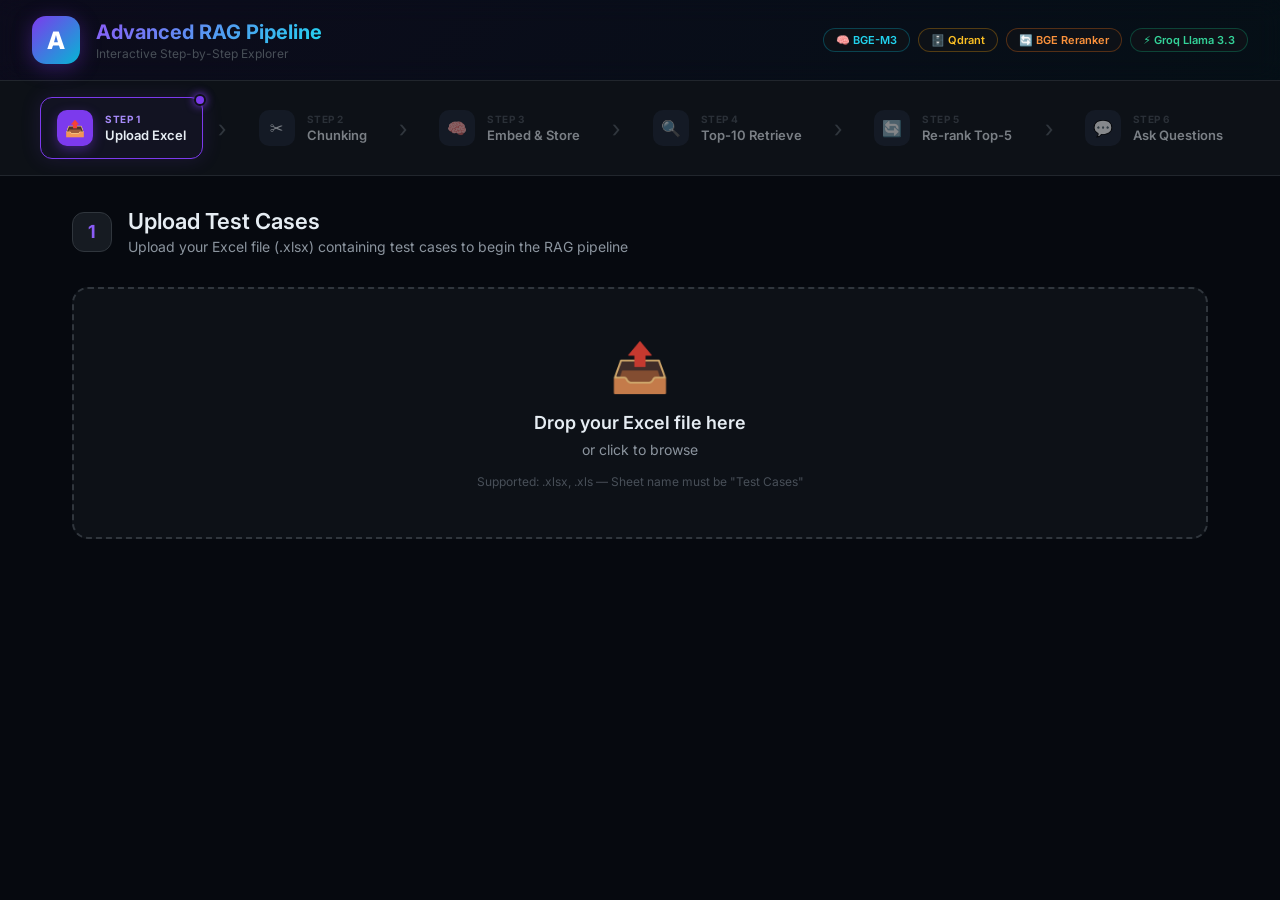
<file: index.html>
<!DOCTYPE html>
<html lang="en">
<head>
<meta charset="UTF-8">
<meta name="viewport" content="width=device-width,initial-scale=1.0">
<meta name="description" content="Advanced RAG Pipeline Explorer — Interactive step-by-step visualization of BGE-M3 + Qdrant + BGE Reranker + Groq LLM">
<title>Advanced RAG Pipeline Explorer</title>
<link href="https://fonts.googleapis.com/css2?family=Inter:wght@300;400;500;600;700;800&display=swap" rel="stylesheet">
<link rel="stylesheet" href="/styles.css">
</head>
<body>

<!-- ═══ HEADER ═══ -->
<header class="header" id="appHeader">
  <div class="logo">A</div>
  <div>
    <h1>Advanced RAG Pipeline</h1>
    <p class="header-sub">Interactive Step-by-Step Explorer</p>
  </div>
  <div class="tech-badges">
    <span class="tech-badge e">🧠 BGE-M3</span>
    <span class="tech-badge d">🗄️ Qdrant</span>
    <span class="tech-badge r">🔄 BGE Reranker</span>
    <span class="tech-badge l">⚡ Groq Llama 3.3</span>
  </div>
</header>

<!-- ═══ PIPELINE STEPPER ═══ -->
<nav class="stepper-bar" id="stepperBar">
  <div class="stepper">
    <div class="step active" id="step-1" data-step="1" onclick="goToStep(1)">
      <div class="step-icon">📤</div>
      <div class="step-info">
        <div class="step-label">Step 1</div>
        <div class="step-desc">Upload Excel</div>
      </div>
      <div class="step-status" id="status-1"></div>
    </div>
    <div class="step-arrow">›</div>
    <div class="step" id="step-2" data-step="2" onclick="goToStep(2)">
      <div class="step-icon">✂️</div>
      <div class="step-info">
        <div class="step-label">Step 2</div>
        <div class="step-desc">Chunking</div>
      </div>
      <div class="step-status" id="status-2"></div>
    </div>
    <div class="step-arrow">›</div>
    <div class="step" id="step-3" data-step="3" onclick="goToStep(3)">
      <div class="step-icon">🧠</div>
      <div class="step-info">
        <div class="step-label">Step 3</div>
        <div class="step-desc">Embed & Store</div>
      </div>
      <div class="step-status" id="status-3"></div>
    </div>
    <div class="step-arrow">›</div>
    <div class="step" id="step-4" data-step="4" onclick="goToStep(4)">
      <div class="step-icon">🔍</div>
      <div class="step-info">
        <div class="step-label">Step 4</div>
        <div class="step-desc">Top-10 Retrieve</div>
      </div>
      <div class="step-status" id="status-4"></div>
    </div>
    <div class="step-arrow">›</div>
    <div class="step" id="step-5" data-step="5" onclick="goToStep(5)">
      <div class="step-icon">🔄</div>
      <div class="step-info">
        <div class="step-label">Step 5</div>
        <div class="step-desc">Re-rank Top-5</div>
      </div>
      <div class="step-status" id="status-5"></div>
    </div>
    <div class="step-arrow">›</div>
    <div class="step" id="step-6" data-step="6" onclick="goToStep(6)">
      <div class="step-icon">💬</div>
      <div class="step-info">
        <div class="step-label">Step 6</div>
        <div class="step-desc">Ask Questions</div>
      </div>
      <div class="step-status" id="status-6"></div>
    </div>
  </div>
</nav>

<!-- ═══ MAIN CONTENT ═══ -->
<main class="main-content" id="mainContent">

  <!-- ──────── STEP 1: Upload ──────── -->
  <section class="stage active" id="stage-1">
    <div class="stage-header">
      <div class="stage-number">1</div>
      <div>
        <h2>Upload Test Cases</h2>
        <p class="stage-sub">Upload your Excel file (.xlsx) containing test cases to begin the RAG pipeline</p>
      </div>
    </div>
    <div class="upload-zone" id="uploadZone">
      <div class="upload-inner" id="uploadInner">
        <div class="upload-icon">📤</div>
        <h3>Drop your Excel file here</h3>
        <p>or click to browse</p>
        <p class="upload-hint">Supported: .xlsx, .xls — Sheet name must be "Test Cases"</p>
        <input type="file" id="fileInput" accept=".xlsx,.xls" style="display:none">
      </div>
      <div class="upload-progress" id="uploadProgress" style="display:none">
        <div class="loader-ring"></div>
        <p id="uploadStatusText">Uploading and parsing...</p>
      </div>
    </div>
    <div class="upload-result" id="uploadResult" style="display:none">
      <div class="result-card success">
        <div class="result-icon">✅</div>
        <div class="result-body">
          <h3 id="uploadFileName"></h3>
          <div class="result-stats" id="uploadStats"></div>
        </div>
      </div>
      <button class="btn-next" id="btnNext1" onclick="goToStep(2)">
        Next: View Chunking →
      </button>
    </div>
  </section>

  <!-- ──────── STEP 2: Chunking ──────── -->
  <section class="stage" id="stage-2">
    <div class="stage-header">
      <div class="stage-number">2</div>
      <div>
        <h2>Chunking Strategy</h2>
        <p class="stage-sub">Each test case = 1 structured chunk. View how raw Excel rows are transformed into embeddable text chunks.</p>
      </div>
    </div>
    <div class="chunking-overview" id="chunkingOverview"></div>
    <div class="chunk-grid" id="chunkGrid"></div>
    <button class="btn-next" id="btnNext2" onclick="goToStep(3)" style="display:none">
      Next: Embed & Store in Vector DB →
    </button>
  </section>

  <!-- ──────── STEP 3: Embed & Store ──────── -->
  <section class="stage" id="stage-3">
    <div class="stage-header">
      <div class="stage-number">3</div>
      <div>
        <h2>Embed & Store in Qdrant</h2>
        <p class="stage-sub">Generate BGE-M3 embeddings (1024-dim dense vectors) and store in Qdrant vector database</p>
      </div>
    </div>
    <div class="embed-action" id="embedAction">
      <div class="embed-info-card">
        <div class="embed-row">
          <span class="embed-label">Embedding Model</span>
          <span class="embed-value">BAAI/bge-m3</span>
        </div>
        <div class="embed-row">
          <span class="embed-label">Vector Dimension</span>
          <span class="embed-value">1024</span>
        </div>
        <div class="embed-row">
          <span class="embed-label">Vector DB</span>
          <span class="embed-value">Qdrant (local, embedded)</span>
        </div>
        <div class="embed-row">
          <span class="embed-label">Distance Metric</span>
          <span class="embed-value">Cosine Similarity</span>
        </div>
      </div>
      <button class="btn-primary" id="btnEmbed" onclick="embedAndStore()">
        🧠 Start Embedding & Storage
      </button>
      <p class="embed-note">⏱️ This may take several minutes for large datasets (first run downloads ~1.3GB model)</p>
    </div>
    <div class="embed-progress" id="embedProgress" style="display:none">
      <div class="loader-ring large"></div>
      <h3 id="embedStatusText">Loading BGE-M3 model...</h3>
      <p class="embed-sub" id="embedSubText">This is a one-time download (~1.3GB). Subsequent runs will be faster.</p>
    </div>
    <div class="embed-result" id="embedResult" style="display:none"></div>
    <button class="btn-next" id="btnNext3" onclick="goToStep(4)" style="display:none">
      Next: Query & Retrieve Top-10 →
    </button>
  </section>

  <!-- ──────── STEP 4: Top-10 Retrieval ──────── -->
  <section class="stage" id="stage-4">
    <div class="stage-header">
      <div class="stage-number">4</div>
      <div>
        <h2>Vector Search — Top 10 Retrieval</h2>
        <p class="stage-sub">Enter a query to embed with BGE-M3 and retrieve the top 10 most similar test cases from Qdrant</p>
      </div>
    </div>
    <div class="search-box">
      <div class="search-input-wrap">
        <textarea id="searchQuery" placeholder="e.g. Which test cases cover SSO login with error handling?"></textarea>
        <button class="btn-search" id="btnSearch" onclick="performSearch()">🔍 Search Qdrant</button>
      </div>
    </div>
    <div class="search-results" id="searchResults"></div>
    <button class="btn-next" id="btnNext4" onclick="goToStep(5)" style="display:none">
      Next: Re-rank with Cross-Encoder →
    </button>
  </section>

  <!-- ──────── STEP 5: Re-ranking ──────── -->
  <section class="stage" id="stage-5">
    <div class="stage-header">
      <div class="stage-number">5</div>
      <div>
        <h2>Cross-Encoder Re-ranking — Top 5</h2>
        <p class="stage-sub">BGE-reranker-v2-m3 rescores (query, document) pairs to refine the top 10 down to the most relevant 5</p>
      </div>
    </div>
    <div class="rerank-action" id="rerankAction">
      <div class="rerank-info-card">
        <div class="embed-row">
          <span class="embed-label">Re-ranker Model</span>
          <span class="embed-value">BAAI/bge-reranker-v2-m3</span>
        </div>
        <div class="embed-row">
          <span class="embed-label">Input</span>
          <span class="embed-value">Top 10 from Vector Search</span>
        </div>
        <div class="embed-row">
          <span class="embed-label">Output</span>
          <span class="embed-value">Top 5 (re-scored by relevance)</span>
        </div>
      </div>
      <button class="btn-primary rerank" id="btnRerank" onclick="performRerank()">
        🔄 Re-rank with Cross-Encoder
      </button>
    </div>
    <div class="rerank-results" id="rerankResults"></div>
    <button class="btn-next" id="btnNext5" onclick="goToStep(6)" style="display:none">
      Next: Ask Questions (Full Pipeline) →
    </button>
  </section>

  <!-- ──────── STEP 6: Q&A ──────── -->
  <section class="stage" id="stage-6">
    <div class="stage-header">
      <div class="stage-number">6</div>
      <div>
        <h2>Ask Questions — Full RAG Pipeline</h2>
        <p class="stage-sub">Your query flows through the entire pipeline: BGE-M3 → Qdrant → BGE Reranker → Groq LLM</p>
      </div>
    </div>
    <div class="qa-section">
      <div class="qa-input-wrap">
        <textarea id="qaInput" placeholder="Ask anything about your test cases...&#10;e.g. What test cases cover password reset functionality?"></textarea>
        <button class="btn-ask" id="btnAsk" onclick="askQuestion()">
          <span>⚡</span> Ask
        </button>
      </div>
      <div class="qa-results" id="qaResults">
        <div class="qa-empty">
          <div class="qa-empty-icon">🧪</div>
          <p>Your query will flow through the entire Advanced RAG pipeline:</p>
          <div class="pipeline-mini">
            <span>Query</span> → <span>BGE-M3</span> → <span>Qdrant</span> → <span>Top-10</span> → <span>Reranker</span> → <span>Top-5</span> → <span>Groq LLM</span> → <span>Answer</span>
          </div>
        </div>
      </div>
    </div>
  </section>

</main>

<script src="/script.js"></script>
</body>
</html>
</file>
<file: styles.css>
/* ═══════════════════════════════════════════════════════════
   Advanced RAG Pipeline — Premium Dark UI
   ═══════════════════════════════════════════════════════════ */
:root {
  --bg: #06090f;
  --surface: #0d1117;
  --surface2: #161b22;
  --surface3: #1c2333;
  --border: #21262d;
  --border2: #30363d;
  
  --accent: #7c3aed;
  --accent2: #8b5cf6;
  --accent3: #a78bfa;
  
  --green: #10b981;
  --green2: #34d399;
  
  --amber: #f59e0b;
  --amber2: #fbbf24;
  
  --rose: #f43f5e;
  --rose2: #fb7185;
  
  --cyan: #06b6d4;
  --cyan2: #22d3ee;
  
  --orange: #f97316;
  --orange2: #fb923c;
  
  --text: #e6edf3;
  --text2: #8b949e;
  --text3: #484f58;
  
  --radius: 12px;
}

* { margin: 0; padding: 0; box-sizing: border-box; }

body {
  font-family: 'Inter', system-ui, sans-serif;
  background: var(--bg);
  color: var(--text);
  min-height: 100vh;
  display: flex;
  flex-direction: column;
}

/* ── Header ── */
.header {
  padding: 16px 32px;
  display: flex;
  align-items: center;
  gap: 16px;
  border-bottom: 1px solid var(--border);
  background: linear-gradient(135deg, rgba(124,58,237,.06), rgba(6,182,212,.04));
  backdrop-filter: blur(12px);
  position: sticky;
  top: 0;
  z-index: 100;
}
.logo {
  width: 48px;
  height: 48px;
  border-radius: 14px;
  background: linear-gradient(135deg, var(--accent), var(--cyan));
  display: flex;
  align-items: center;
  justify-content: center;
  font-size: 24px;
  font-weight: 800;
  color: #fff;
  box-shadow: 0 4px 20px rgba(124,58,237,.35);
}
.header h1 {
  font-size: 20px;
  font-weight: 700;
  background: linear-gradient(135deg, var(--accent2), var(--cyan2));
  -webkit-background-clip: text;
  -webkit-text-fill-color: transparent;
}
.header-sub {
  font-size: 12px;
  color: var(--text3);
  margin-top: 2px;
}
.tech-badges {
  margin-left: auto;
  display: flex;
  gap: 8px;
  flex-wrap: wrap;
}
.tech-badge {
  font-size: 11px;
  padding: 4px 12px;
  border-radius: 20px;
  font-weight: 600;
  border: 1px solid var(--border);
  background: var(--surface);
  white-space: nowrap;
}
.tech-badge.e { color: var(--cyan2); border-color: rgba(6,182,212,.3); }
.tech-badge.r { color: var(--orange2); border-color: rgba(249,115,22,.3); }
.tech-badge.l { color: var(--green2); border-color: rgba(16,185,129,.3); }
.tech-badge.d { color: var(--amber2); border-color: rgba(245,158,11,.3); }

/* ── Stepper Nav ── */
.stepper-bar {
  background: var(--surface);
  border-bottom: 1px solid var(--border);
  padding: 16px 32px;
  overflow-x: auto;
}
.stepper {
  display: flex;
  align-items: center;
  justify-content: space-between;
  min-width: 800px;
  max-width: 1200px;
  margin: 0 auto;
}
.step {
  display: flex;
  align-items: center;
  gap: 12px;
  padding: 12px 16px;
  border-radius: 12px;
  border: 1px solid transparent;
  opacity: 0.5;
  transition: all 0.3s ease;
  position: relative;
  cursor: pointer;
}
.step:hover {
  background: var(--surface2);
  opacity: 0.8;
}
.step.active {
  opacity: 1;
  border-color: var(--accent);
  background: rgba(124,58,237,0.05);
  box-shadow: 0 0 20px rgba(124,58,237,0.15);
}
.step.completed {
  opacity: 0.8;
  border-color: var(--green);
}
.step.completed .step-icon {
  background: rgba(16,185,129,0.15);
  color: var(--green);
}
.step-icon {
  width: 36px;
  height: 36px;
  border-radius: 10px;
  background: var(--surface3);
  display: flex;
  align-items: center;
  justify-content: center;
  font-size: 16px;
  transition: all 0.3s;
}
.step.active .step-icon {
  background: var(--accent);
  color: white;
  box-shadow: 0 4px 12px rgba(124,58,237,0.4);
}
.step-info {
  display: flex;
  flex-direction: column;
}
.step-label {
  font-size: 10px;
  text-transform: uppercase;
  font-weight: 700;
  color: var(--text3);
  letter-spacing: 0.5px;
}
.step.active .step-label { color: var(--accent3); }
.step.completed .step-label { color: var(--green2); }
.step-desc {
  font-size: 13px;
  font-weight: 600;
  color: var(--text);
  margin-top: 2px;
}
.step-arrow {
  color: var(--border2);
  font-size: 24px;
}
.step-status {
  position: absolute;
  top: -4px;
  right: -4px;
  width: 12px;
  height: 12px;
  border-radius: 50%;
  border: 2px solid var(--surface);
  display: none;
}
.step.completed .step-status {
  display: block;
  background: var(--green);
}
.step.active .step-status {
  display: block;
  background: var(--accent);
  box-shadow: 0 0 8px var(--accent);
}

/* ── Main Content ── */
.main-content {
  flex: 1;
  padding: 32px;
  max-width: 1200px;
  margin: 0 auto;
  width: 100%;
  position: relative;
}
.stage {
  display: none;
  animation: fadeIn 0.4s ease-out forwards;
}
.stage.active {
  display: block;
}
@keyframes fadeIn {
  from { opacity: 0; transform: translateY(10px); }
  to { opacity: 1; transform: translateY(0); }
}

.stage-header {
  display: flex;
  align-items: center;
  gap: 16px;
  margin-bottom: 32px;
}
.stage-number {
  width: 40px;
  height: 40px;
  border-radius: 12px;
  background: var(--surface2);
  border: 1px solid var(--border2);
  display: flex;
  align-items: center;
  justify-content: center;
  font-size: 18px;
  font-weight: 700;
  color: var(--accent2);
}
.stage-header h2 {
  font-size: 22px;
  font-weight: 600;
  color: var(--text);
}
.stage-sub {
  font-size: 14px;
  color: var(--text2);
  margin-top: 4px;
}

/* ── Components ── */
.btn-next {
  display: inline-flex;
  align-items: center;
  gap: 8px;
  padding: 12px 24px;
  background: var(--surface2);
  border: 1px solid var(--border2);
  color: var(--text);
  border-radius: 8px;
  font-size: 14px;
  font-weight: 600;
  cursor: pointer;
  transition: all 0.3s;
  margin-top: 24px;
}
.btn-next:hover {
  background: var(--surface3);
  border-color: var(--accent2);
  transform: translateX(4px);
  box-shadow: 0 4px 12px rgba(124,58,237,0.15);
}
.btn-primary {
  display: inline-flex;
  align-items: center;
  gap: 10px;
  padding: 14px 28px;
  background: linear-gradient(135deg, var(--accent), var(--cyan));
  border: none;
  color: white;
  border-radius: 10px;
  font-size: 15px;
  font-weight: 600;
  cursor: pointer;
  transition: all 0.3s;
  box-shadow: 0 4px 16px rgba(124,58,237,0.3);
}
.btn-primary:hover {
  transform: translateY(-2px);
  box-shadow: 0 6px 20px rgba(124,58,237,0.4);
}
.btn-primary:disabled {
  opacity: 0.5;
  cursor: not-allowed;
  transform: none;
}
.btn-primary.rerank {
  background: linear-gradient(135deg, var(--orange), var(--rose));
  box-shadow: 0 4px 16px rgba(249,115,22,0.3);
}
.btn-primary.rerank:hover {
  box-shadow: 0 6px 20px rgba(249,115,22,0.4);
}

.loader-ring {
  width: 24px;
  height: 24px;
  border: 3px solid rgba(124,58,237,0.2);
  border-top-color: var(--accent);
  border-radius: 50%;
  animation: spin 1s linear infinite;
}
.loader-ring.large {
  width: 48px;
  height: 48px;
  border-width: 4px;
  margin-bottom: 16px;
}
@keyframes spin { to { transform: rotate(360deg); } }

/* ── Upload Zone ── */
.upload-zone {
  border: 2px dashed var(--border2);
  border-radius: 16px;
  background: var(--surface);
  padding: 48px;
  text-align: center;
  transition: all 0.3s;
  cursor: pointer;
  position: relative;
  overflow: hidden;
}
.upload-zone:hover, .upload-zone.dragover {
  border-color: var(--accent);
  background: rgba(124,58,237,0.02);
}
.upload-icon {
  font-size: 48px;
  margin-bottom: 16px;
  opacity: 0.8;
  transition: transform 0.3s;
}
.upload-zone:hover .upload-icon {
  transform: translateY(-5px);
}
.upload-zone h3 {
  font-size: 18px;
  font-weight: 600;
  margin-bottom: 8px;
}
.upload-zone p {
  color: var(--text2);
  font-size: 14px;
}
.upload-hint {
  margin-top: 16px;
  font-size: 12px !important;
  color: var(--text3) !important;
}
.upload-progress {
  display: flex;
  flex-direction: column;
  align-items: center;
  justify-content: center;
  gap: 16px;
}
.result-card {
  display: flex;
  align-items: flex-start;
  gap: 16px;
  background: var(--surface);
  border: 1px solid var(--border);
  border-radius: 12px;
  padding: 24px;
  margin-top: 24px;
}
.result-card.success {
  border-color: var(--green);
  background: rgba(16,185,129,0.05);
}
.result-icon {
  font-size: 24px;
}
.result-body h3 {
  font-size: 16px;
  font-weight: 600;
  margin-bottom: 12px;
}
.stats-grid {
  display: grid;
  grid-template-columns: repeat(auto-fit, minmax(140px, 1fr));
  gap: 12px;
}
.stat-box {
  background: var(--surface2);
  border: 1px solid var(--border2);
  padding: 12px;
  border-radius: 8px;
  text-align: center;
}
.stat-val {
  font-size: 20px;
  font-weight: 700;
  color: var(--accent2);
}
.stat-lbl {
  font-size: 10px;
  text-transform: uppercase;
  color: var(--text3);
  margin-top: 4px;
  font-weight: 600;
  letter-spacing: 0.5px;
}

/* ── Chunking Preview ── */
.chunking-overview {
  margin-bottom: 24px;
}
.chunk-grid {
  display: grid;
  grid-template-columns: repeat(auto-fill, minmax(320px, 1fr));
  gap: 16px;
  max-height: 500px;
  overflow-y: auto;
  padding-right: 8px;
}
.chunk-grid::-webkit-scrollbar { width: 6px; }
.chunk-grid::-webkit-scrollbar-track { background: var(--surface); border-radius: 4px; }
.chunk-grid::-webkit-scrollbar-thumb { background: var(--border2); border-radius: 4px; }

.tc-card {
  background: var(--surface);
  border: 1px solid var(--border);
  border-radius: 12px;
  padding: 16px;
  transition: all 0.3s;
}
.tc-card:hover {
  border-color: var(--accent);
  box-shadow: 0 4px 20px rgba(124,58,237,0.1);
  transform: translateY(-2px);
}
.tc-card.hl {
  border-color: var(--cyan);
  background: rgba(6,182,212,0.05);
  box-shadow: 0 4px 20px rgba(6,182,212,0.15);
}
.tc-card.hl2 {
  border-color: var(--orange);
  background: rgba(249,115,22,0.05);
  box-shadow: 0 4px 20px rgba(249,115,22,0.15);
}
.tc-top {
  display: flex;
  justify-content: space-between;
  align-items: flex-start;
  margin-bottom: 12px;
  flex-wrap: wrap;
  gap: 8px;
}
.badge {
  font-size: 10px;
  font-weight: 600;
  padding: 3px 8px;
  border-radius: 14px;
}
.b-id { background: rgba(124,58,237,0.15); color: var(--accent2); }
.b-mod { background: rgba(6,182,212,0.15); color: var(--cyan2); }
.b-pos { background: rgba(16,185,129,0.15); color: var(--green2); }
.b-neg { background: rgba(244,63,94,0.15); color: var(--rose2); }
.b-edge { background: rgba(124,58,237,0.15); color: var(--accent2); }
.b-bnd { background: rgba(167,139,250,0.15); color: var(--accent3); }
.b-crit { background: rgba(244,63,94,0.2); color: var(--rose); }
.b-high { background: rgba(245,158,11,0.15); color: var(--amber); }
.b-med { background: rgba(124,58,237,0.12); color: var(--accent2); }
.b-low { background: rgba(16,185,129,0.12); color: var(--green); }
.b-rank { background: var(--surface2); color: var(--text); border: 1px solid var(--border2); padding: 4px 10px; font-size: 11px; }

.tc-desc {
  font-size: 13px;
  color: var(--text);
  margin-bottom: 12px;
  font-weight: 500;
  line-height: 1.4;
}
.tc-text {
  font-size: 11px;
  color: var(--text2);
  background: var(--surface2);
  padding: 12px;
  border-radius: 8px;
  font-family: monospace;
  white-space: pre-wrap;
  max-height: 120px;
  overflow-y: auto;
  border: 1px solid var(--border2);
}
.tc-text::-webkit-scrollbar { width: 4px; }
.tc-text::-webkit-scrollbar-track { background: transparent; }
.tc-text::-webkit-scrollbar-thumb { background: var(--border); border-radius: 4px; }

.tc-meta {
  display: flex;
  gap: 12px;
  margin-top: 12px;
  font-size: 10px;
  color: var(--text3);
}
.tc-meta span { display: flex; align-items: center; gap: 4px; }

/* ── Embedding Section ── */
.embed-action {
  background: var(--surface);
  border: 1px solid var(--border);
  border-radius: 16px;
  padding: 32px;
  text-align: center;
}
.embed-info-card {
  display: grid;
  grid-template-columns: repeat(2, 1fr);
  gap: 16px;
  max-width: 600px;
  margin: 0 auto 32px auto;
  background: var(--surface2);
  border-radius: 12px;
  padding: 24px;
  border: 1px solid var(--border2);
}
.embed-row {
  display: flex;
  flex-direction: column;
  align-items: flex-start;
  gap: 4px;
}
.embed-label {
  font-size: 11px;
  text-transform: uppercase;
  color: var(--text3);
  font-weight: 600;
  letter-spacing: 0.5px;
}
.embed-value {
  font-size: 14px;
  font-weight: 500;
  color: var(--text);
}
.embed-note {
  margin-top: 16px;
  font-size: 12px;
  color: var(--text3);
}
.embed-progress {
  display: flex;
  flex-direction: column;
  align-items: center;
  justify-content: center;
  padding: 48px;
  background: var(--surface);
  border-radius: 16px;
  border: 1px solid var(--border);
}
.embed-progress h3 {
  font-size: 16px;
  margin-bottom: 8px;
  color: var(--text);
}
.embed-sub {
  font-size: 13px;
  color: var(--text2);
}
.vector-viz {
  background: var(--surface2);
  border: 1px solid var(--border2);
  border-radius: 8px;
  padding: 16px;
  margin-top: 16px;
  font-family: monospace;
  font-size: 11px;
  color: var(--cyan2);
  word-break: break-all;
}
.vector-viz strong { color: var(--text2); }

/* ── Search & Retrieval ── */
.search-box {
  background: var(--surface);
  border: 1px solid var(--border);
  border-radius: 16px;
  padding: 24px;
  margin-bottom: 24px;
}
.search-input-wrap {
  display: flex;
  gap: 16px;
}
.search-input-wrap textarea {
  flex: 1;
  background: var(--surface2);
  border: 1px solid var(--border2);
  border-radius: 10px;
  padding: 16px;
  color: var(--text);
  font-family: inherit;
  font-size: 14px;
  resize: none;
  height: 80px;
  outline: none;
  transition: all 0.3s;
}
.search-input-wrap textarea:focus {
  border-color: var(--cyan);
  box-shadow: 0 0 0 4px rgba(6,182,212,0.1);
}
.btn-search {
  padding: 0 24px;
  background: var(--surface2);
  border: 1px solid var(--cyan);
  color: var(--cyan2);
  border-radius: 10px;
  font-size: 14px;
  font-weight: 600;
  cursor: pointer;
  transition: all 0.3s;
  white-space: nowrap;
}
.btn-search:hover {
  background: rgba(6,182,212,0.1);
  box-shadow: 0 0 16px rgba(6,182,212,0.2);
}
.btn-search:disabled {
  opacity: 0.5;
  cursor: not-allowed;
}

.sim-badge {
  font-size: 11px;
  font-weight: 600;
  padding: 4px 10px;
  border-radius: 12px;
  display: inline-flex;
  align-items: center;
  gap: 4px;
}
.sim-qdrant { background: rgba(6,182,212,0.15); color: var(--cyan2); }
.sim-rerank { background: rgba(249,115,22,0.15); color: var(--orange); }
.sim-delta-pos { color: var(--green2); font-size: 10px; margin-left: 6px; }
.sim-delta-neg { color: var(--rose2); font-size: 10px; margin-left: 6px; }

/* ── Reranking ── */
.rerank-action {
  background: var(--surface);
  border: 1px solid var(--border);
  border-radius: 16px;
  padding: 32px;
  text-align: center;
  margin-bottom: 24px;
}
.rerank-info-card {
  display: grid;
  grid-template-columns: repeat(3, 1fr);
  gap: 16px;
  max-width: 800px;
  margin: 0 auto 32px auto;
  background: var(--surface2);
  border-radius: 12px;
  padding: 24px;
  border: 1px solid var(--border2);
}

.comparison-table {
  width: 100%;
  border-collapse: collapse;
  margin-top: 16px;
  background: var(--surface);
  border-radius: 12px;
  overflow: hidden;
  border: 1px solid var(--border);
}
.comparison-table th, .comparison-table td {
  padding: 12px 16px;
  text-align: left;
  border-bottom: 1px solid var(--border2);
}
.comparison-table th {
  background: var(--surface2);
  font-size: 11px;
  text-transform: uppercase;
  color: var(--text3);
  font-weight: 600;
  letter-spacing: 0.5px;
}
.comparison-table td {
  font-size: 13px;
}
.comparison-table tr:last-child td {
  border-bottom: none;
}
.rank-shift {
  display: inline-flex;
  align-items: center;
  justify-content: center;
  width: 24px;
  height: 24px;
  border-radius: 50%;
  font-size: 12px;
  font-weight: 700;
}
.shift-up { background: rgba(16,185,129,0.15); color: var(--green); }
.shift-down { background: rgba(244,63,94,0.15); color: var(--rose); }
.shift-same { background: var(--surface2); color: var(--text3); }

/* ── Q&A Section ── */
.qa-section {
  display: flex;
  flex-direction: column;
  gap: 24px;
}
.qa-input-wrap {
  display: flex;
  gap: 16px;
  background: var(--surface);
  border: 1px solid var(--border);
  padding: 24px;
  border-radius: 16px;
}
.qa-input-wrap textarea {
  flex: 1;
  background: var(--surface2);
  border: 1px solid var(--border2);
  border-radius: 12px;
  padding: 16px;
  color: var(--text);
  font-family: inherit;
  font-size: 15px;
  resize: none;
  height: 100px;
  outline: none;
  transition: all 0.3s;
}
.qa-input-wrap textarea:focus {
  border-color: var(--accent);
  box-shadow: 0 0 0 4px rgba(124,58,237,0.15);
}
.btn-ask {
  padding: 0 32px;
  background: linear-gradient(135deg, var(--accent), var(--cyan));
  border: none;
  color: white;
  border-radius: 12px;
  font-size: 16px;
  font-weight: 600;
  cursor: pointer;
  transition: all 0.3s;
  box-shadow: 0 4px 16px rgba(124,58,237,0.3);
  display: flex;
  flex-direction: column;
  align-items: center;
  justify-content: center;
  gap: 4px;
}
.btn-ask span { font-size: 24px; }
.btn-ask:hover {
  transform: translateY(-2px);
  box-shadow: 0 6px 20px rgba(124,58,237,0.4);
}

.qa-results {
  background: var(--surface);
  border: 1px solid var(--border);
  border-radius: 16px;
  min-height: 300px;
  padding: 32px;
}
.qa-empty {
  display: flex;
  flex-direction: column;
  align-items: center;
  justify-content: center;
  height: 100%;
  color: var(--text2);
  text-align: center;
  gap: 16px;
  padding: 40px 0;
}
.qa-empty-icon {
  font-size: 48px;
  opacity: 0.5;
  animation: float 3s ease-in-out infinite;
}
@keyframes float {
  0%, 100% { transform: translateY(0); }
  50% { transform: translateY(-10px); }
}

.pipeline-mini {
  display: flex;
  align-items: center;
  gap: 8px;
  font-size: 11px;
  color: var(--text3);
  margin-top: 8px;
  flex-wrap: wrap;
  justify-content: center;
}
.pipeline-mini span {
  background: var(--surface2);
  padding: 4px 10px;
  border-radius: 12px;
  color: var(--text2);
  border: 1px solid var(--border2);
}

.answer-box {
  background: rgba(124,58,237,0.05);
  border: 1px solid rgba(124,58,237,0.2);
  border-radius: 12px;
  padding: 24px;
  margin-bottom: 24px;
  position: relative;
}
.answer-label {
  position: absolute;
  top: -12px;
  left: 24px;
  background: var(--accent);
  color: white;
  font-size: 10px;
  font-weight: 700;
  padding: 4px 12px;
  border-radius: 12px;
  text-transform: uppercase;
  letter-spacing: 0.5px;
  box-shadow: 0 4px 12px rgba(124,58,237,0.3);
}
.answer-content {
  font-size: 15px;
  line-height: 1.7;
  color: var(--text);
  white-space: pre-wrap;
  margin-top: 8px;
}
.answer-content p { margin-bottom: 12px; }
.answer-content strong { color: var(--accent3); }

.context-header {
  font-size: 14px;
  font-weight: 600;
  color: var(--text2);
  margin-bottom: 16px;
  display: flex;
  align-items: center;
  gap: 8px;
}
.context-header::before, .context-header::after {
  content: '';
  flex: 1;
  height: 1px;
  background: var(--border);
}
</file>
